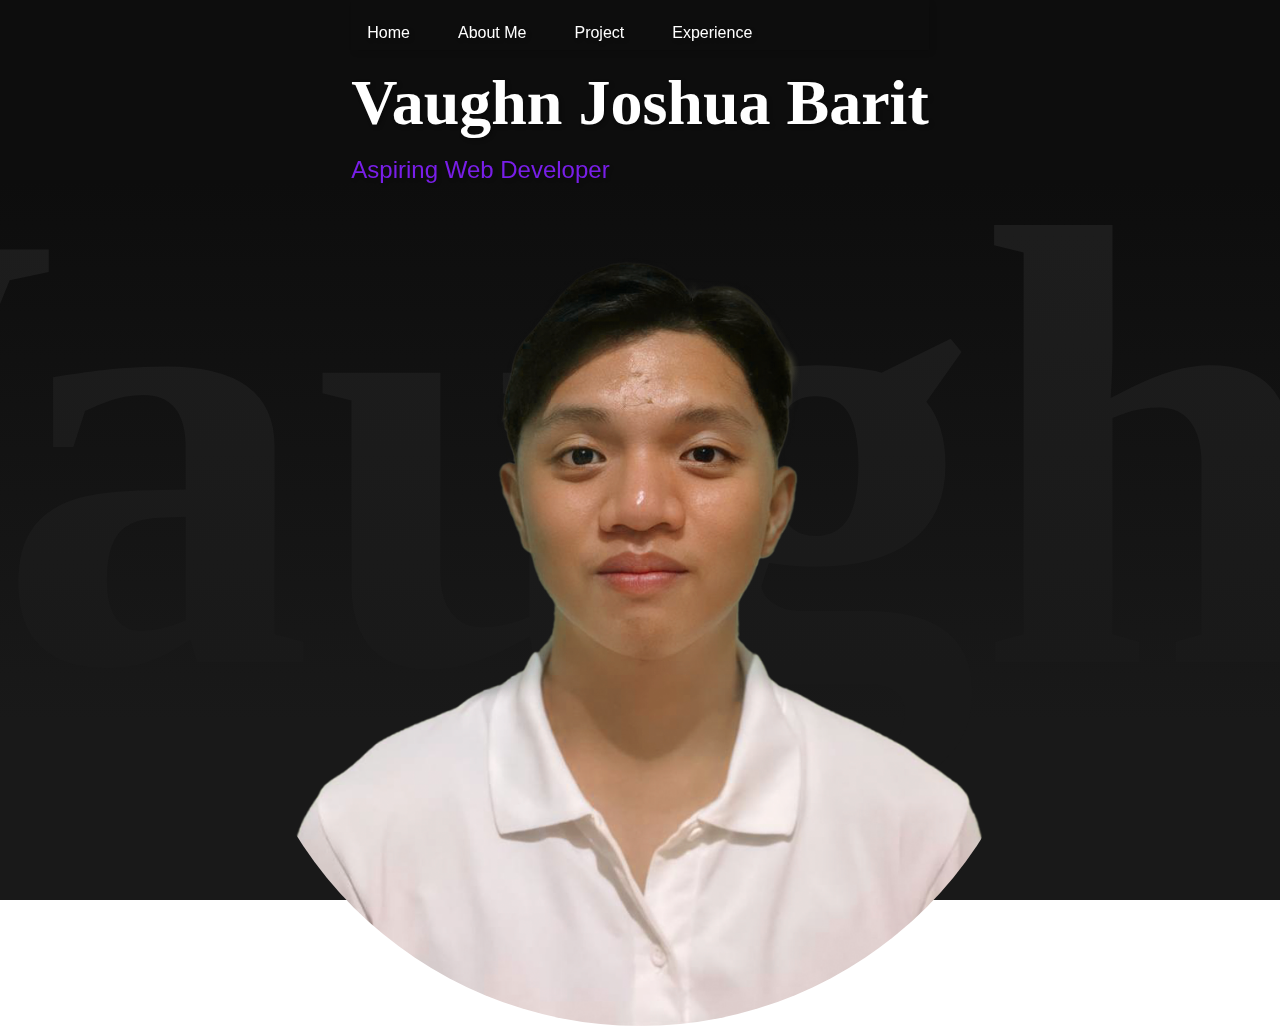
<file: index.html>
<!DOCTYPE html>
<html lang="en">
<head>
    <meta charset="UTF-8">
    <meta name="viewport" content="width=device-width, initial-scale=1.0">
    <title>Document</title>
    <link rel="stylesheet" href="style.css">
</head>
<body>
    <section id="hero-page">
        <div id="bg-txt">
            <h1>Vaughn</h1>
        </div>
        <div id="hero-txt">
            <nav>
                <ul>
                    <li><a href="/index.html">Home</a></li>
                    <li><a href="/html/aboutme.html">About Me</a></li>
                    <li><a href="/html/project.html">Project</a></li>
                    <li><a href="/html/skill.html">Experience</a></li>
                </ul>
            </nav>
            <h1>Vaughn Joshua Barit</h1>
            <p>Aspiring Web Developer</p>
        </div>
        <div id="hero-img">
            <img src="/sources/images/me.png" alt="">
        </div>
    </section>
</body>
</html>
</file>
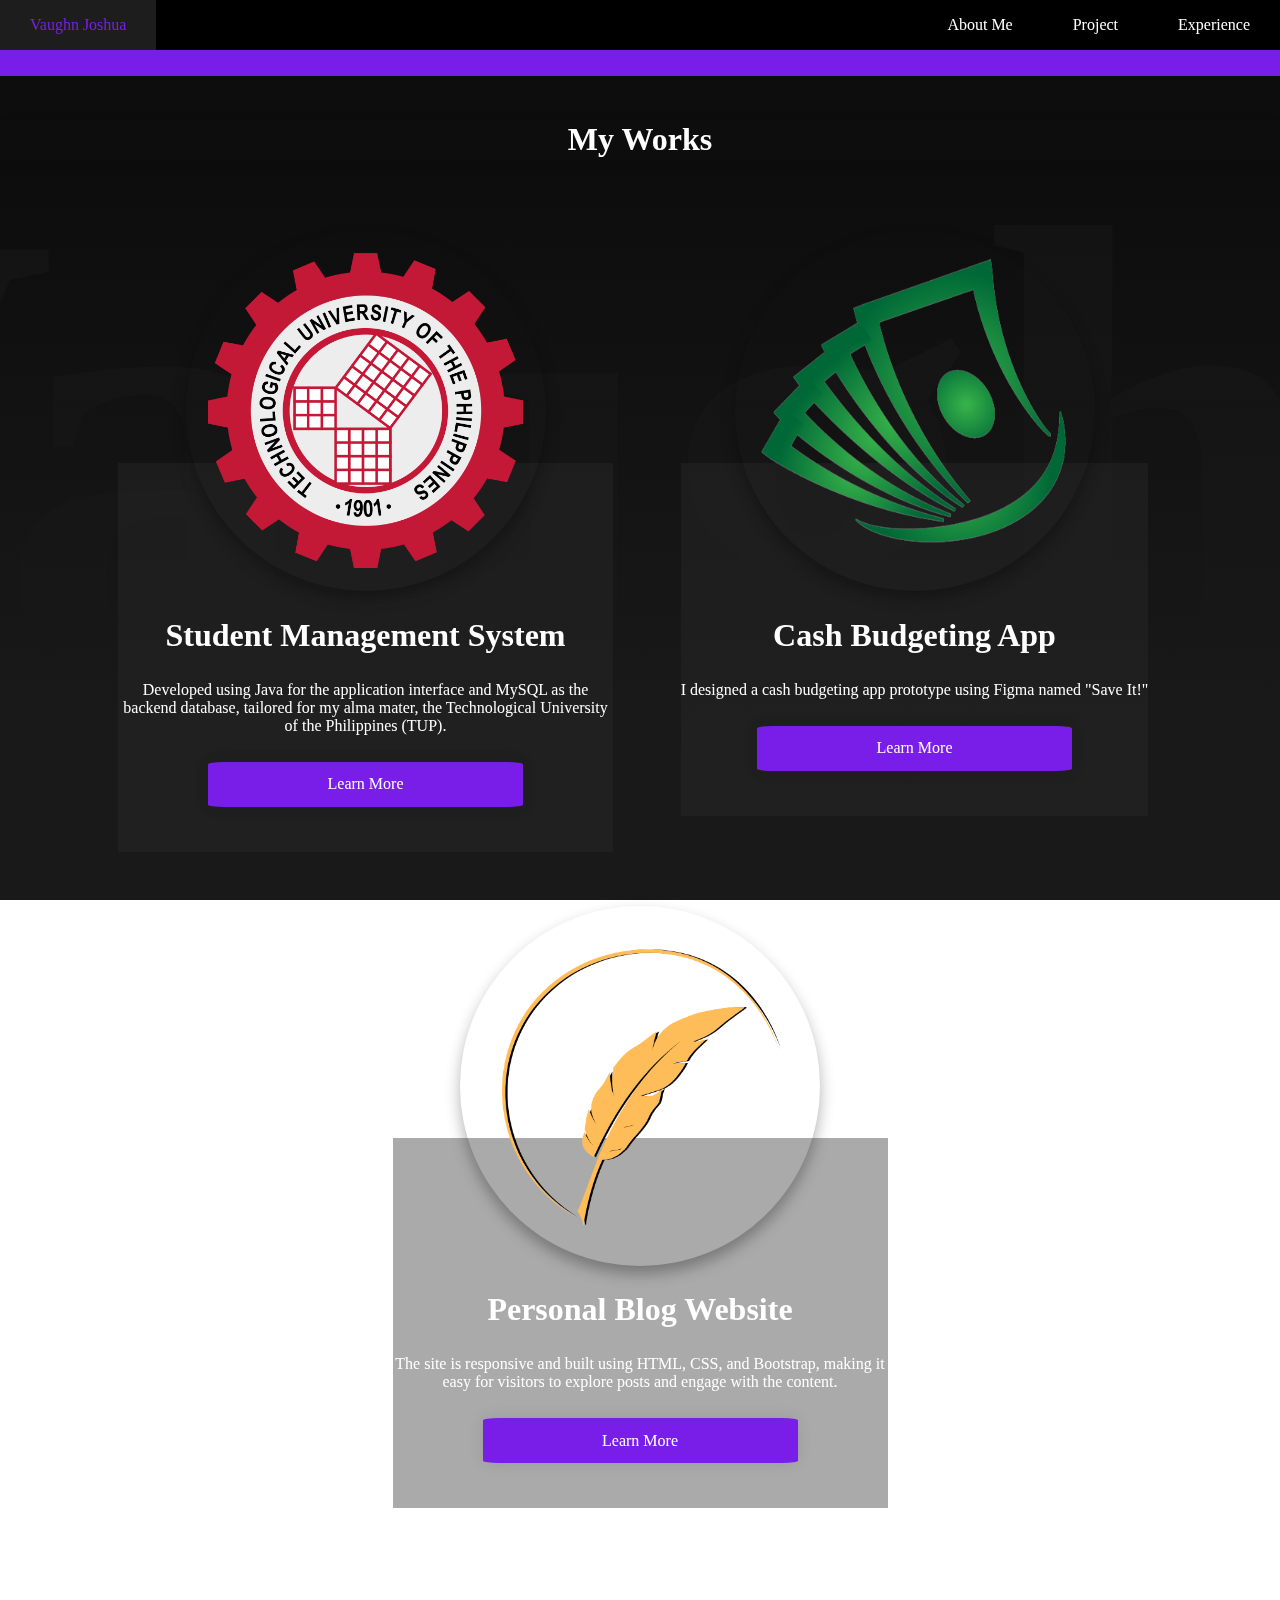
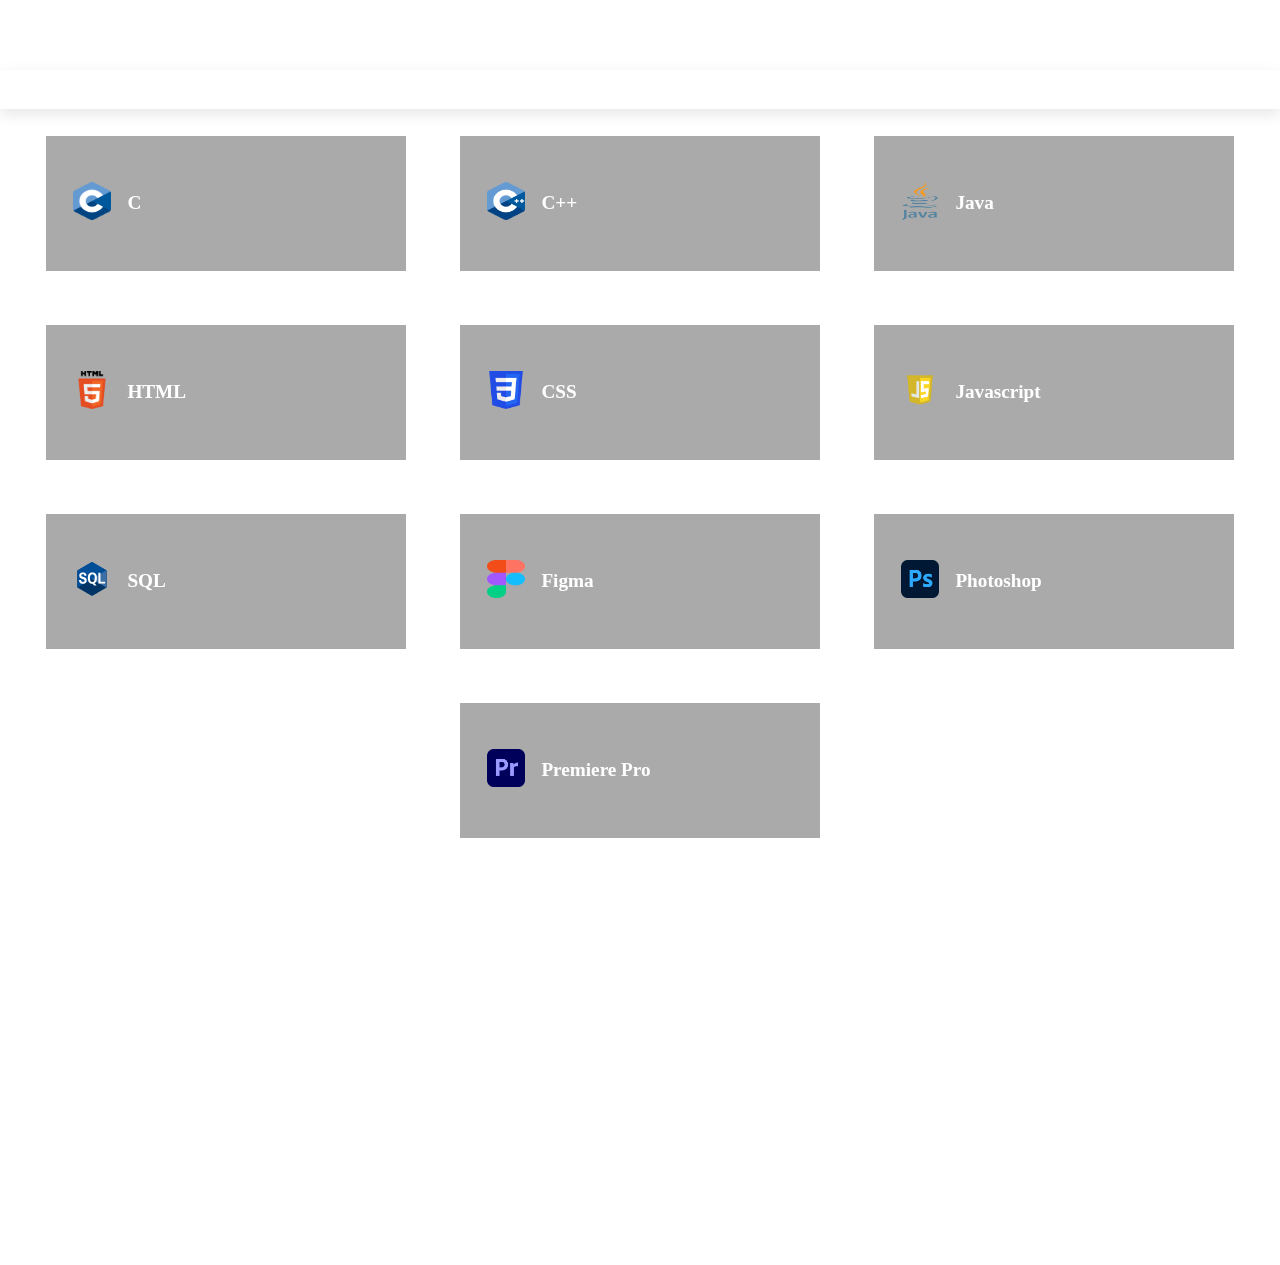
<file: html/project.html>
<!DOCTYPE html>
<html lang="en">
<head>
    <meta charset="UTF-8">
    <meta name="viewport" content="width=device-width, initial-scale=1.0">
    <title>Document</title>
    <link rel="stylesheet" href="/style.css">
</head>
<body>
    <nav>
        <ul class="sidebar">
            <li onclick=hideSidebar()><a href="#"><svg class="button" xmlns="http://www.w3.org/2000/svg" height="24px" viewBox="0 -960 960 960" width="24px" fill="undefined"><path d="m256-200-56-56 224-224-224-224 56-56 224 224 224-224 56 56-224 224 224 224-56 56-224-224-224 224Z"/></svg></a></li>
            <li><a href="/html/aboutme.html">About Me</a></li>
            <li><a href="/html/project.html">Project</a></li>
            <li><a href="/html/skill.html">Experience</a></li>
        </ul>
        <ul>
            <li id="home"><a href="/index.html">Vaughn Joshua</a></li>
            <li class="hideOnMobile"><a href="/html/aboutme.html">About Me</a></li>
            <li class="hideOnMobile"><a href="/html/project.html">Project</a></li>
            <li class="hideOnMobile"><a href="/html/skill.html">Experience</a></li>
            <li class="menu-button" onclick="showSidebar()"><svg class="button" xmlns="http://www.w3.org/2000/svg" height="24px" viewBox="0 -960 960 960" width="24px" fill="undefined"><path d="M120-240v-80h720v80H120Zm0-200v-80h720v80H120Zm0-200v-80h720v80H120Z"/></svg></li>
        </ul>
    </nav>

    <section id="project-page">
        <div id="bg-txt">
            <h1>Vaughn</h1>
        </div>

        <div id="top-marker"></div>
        <div id="project-title">
                <h1>My Works</h1>
        </div>
        <div id="project-container">
            <div id="Student-Management-System" class="project">
                    <div id="tup-logo" class="project-logo">
                        <img src="/sources/images/tuplogo.png" alt="">
                    </div>
                    <div id="tup-text" class="textbox">
                        <div class="project-txt">
                            <h1>Student Management System</h1>
                            <p>Developed using Java for the application interface and MySQL as the backend database, tailored for my alma mater, the Technological University of the Philippines (TUP).</p>
                            <div class="hidden">
                                <a href="/sources/pdf/java UI.pdf" target="_blank">Learn More</a>
                            </div>
                        </div>
                    </div>
            </div>
            <div id="save-it" class="project">
                    <div id="save-logo" class="project-logo">
                        <img src="/sources/images/budgeting_app.png" alt="">
                    </div>
                    <div id="save-text" class="textbox">
                        <div class="project-txt">
                            <h1>Cash Budgeting App</h1>
                            <p>I designed a cash budgeting app prototype using Figma named "Save It!"</p>
                            <div class="hidden">
                                <a href="https://www.figma.com/proto/n4UyToWp3stdAYn9785fZE/Cash-Budgeting-App?node-id=22-7&node-type=canvas&t=XEOj36jeAoUru5tS-1&scaling=scale-down&content-scaling=fixed&page-id=0%3A1&starting-point-node-id=218%3A85    &show-proto-sidebar=1" target="_blank">Learn More</a>
                            </div>
                        </div>
                    </div>
            </div>
            <div id="blog" class="project">
                    <div id="blog-logo" class="project-logo">
                        <img src="/sources/images/blog logo.png" alt="">
                    </div>
                    <div id="blog-text" class="textbox">
                        <div class="project-txt">
                            <h1>Personal Blog Website</h1>
                            <p>The site is responsive and built using HTML, CSS, and Bootstrap, making it easy for visitors to explore posts and engage with the content.</p>
                            <div class="hidden">
                                <a href="/sources/html/Blog/index.html" target="_blank">Learn More</a>
                            </div>
                        </div>
                    </div>
            </div>
        </div>
        <div id="languages">
            <div id="project-title">
                    <h1>Skills</h1>
            </div>
            <div id="language-container">
                    <div id="c" class="language">
                        <div class="language-logo">
                            <img src="/sources/images/C_Logo.png" alt="">
                        </div>
                        <div class="language-title">
                            <h1>C</h1>
                        </div>
                    </div>
                    <div id="c++" class="language">
                        <div class="language-logo">
                            <img src="/sources/images/C++_Logo.png" alt="">
                        </div>
                        <div class="language-title">
                            <h1>C++</h1>
                        </div>
                    </div>
                    <div id="java" class="language">
                        <div class="language-logo">
                            <img src="/sources/images/Java_logo.png" alt="">
                        </div>
                        <div class="language-title">
                            <h1>Java</h1>
                        </div>
                    </div>
                    <div id="html" class="language">
                        <div class="language-logo">
                            <img src="/sources/images/html logo.png" alt="">
                        </div>
                        <div class="language-title">
                            <h1>HTML</h1>
                        </div>
                    </div>
                    <div id="css" class="language">
                        <div class="language-logo">
                            <img src="/sources/images/css logo.png" alt="">
                        </div>
                        <div class="language-title">
                            <h1>CSS</h1>
                        </div>
                    </div>
                    <div id="js" class="language">
                        <div class="language-logo">
                            <img src="/sources/images/js-logo.webp" alt="">
                        </div>
                        <div class="language-title">
                            <h1>Javascript</h1>
                        </div>
                    </div>
                    <div id="sql" class="language">
                        <div class="language-logo">
                            <img src="/sources/images/sql-logo.svg" alt="">
                        </div>
                        <div class="language-title">
                            <h1>SQL</h1>
                        </div>
                    </div>
                    <div id="figma" class="language">
                        <div class="language-logo">
                            <img src="/sources/images/figma logo.png" alt="">
                        </div>
                        <div class="language-title">
                            <h1>Figma</h1>
                        </div>
                    </div>
                    <div id="photoshop" class="language">
                        <div class="language-logo">
                            <img src="/sources/images/photoshop logo.png" alt="">
                        </div>
                        <div class="language-title">
                            <h1>Photoshop</h1>
                        </div>
                    </div>
                    <div id="premiere" class="language">
                        <div class="language-logo">
                            <img src="/sources/images/premire pro logo.png" alt="">
                        </div>
                        <div class="language-title">
                            <h1>Premiere Pro</h1>
                        </div>
                    </div>
            </div>
        </div>
        <div id="last-text">
            <p>There's still so much more to learn and create, and I’m excited to keep growing and adding new projects along the way!</p>
        </div>        

        <footer>
            <p>&copy all rights reserved, one project at a time! </p>
        </footer>

    </section>

    <script>
        function showSidebar() {
            const sidebar = document.querySelector('.sidebar')
            sidebar.style.display ='flex'
        }
        function hideSidebar() {
            const sidebar = document.querySelector('.sidebar')
            sidebar.style.display ='none'
        }
    </script>
</body>
</html>
</file>
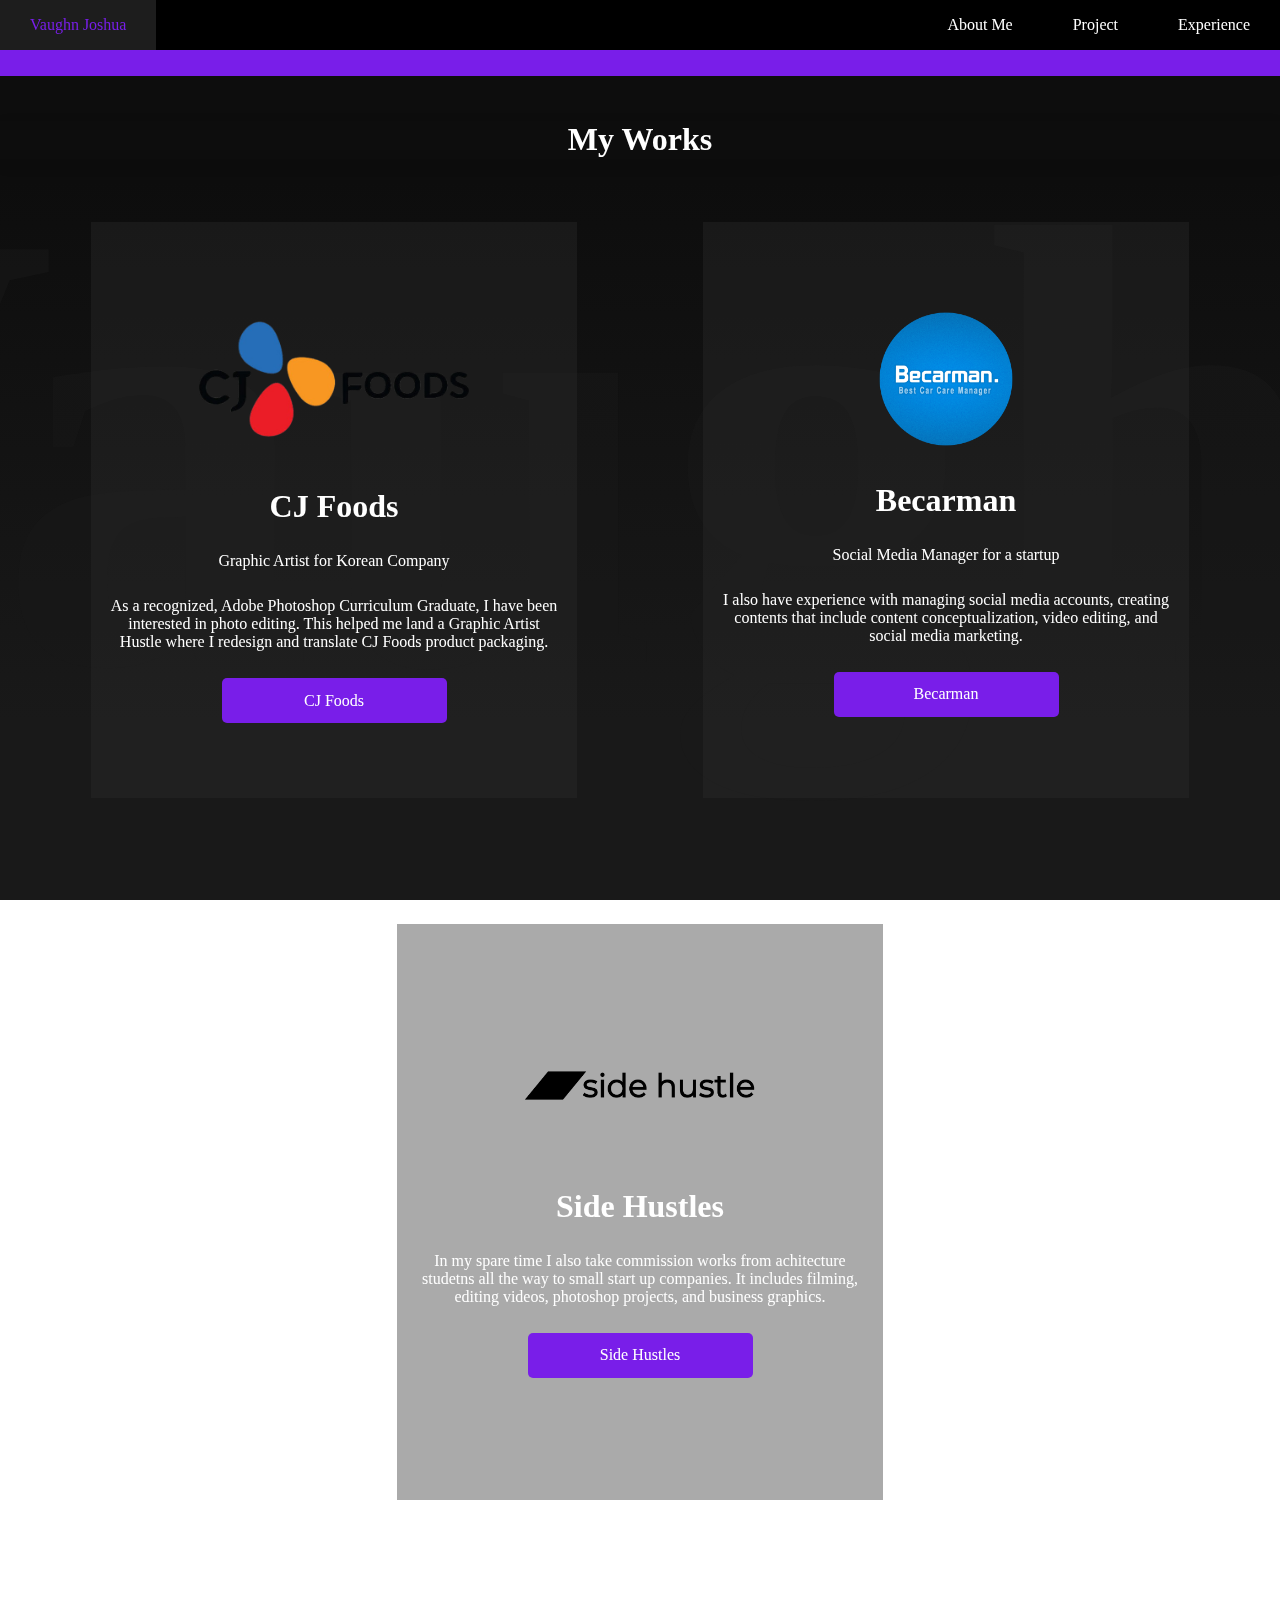
<file: html/skill.html>
<!DOCTYPE html>
<html lang="en">
<head>
    <meta charset="UTF-8">
    <meta name="viewport" content="width=device-width, initial-scale=1.0">
    <title>Document</title>
    <link rel="stylesheet" href="/style.css">
</head>
<body>
    <nav>
        <ul class="sidebar">
            <li onclick=hideSidebar()><a href="#"><svg class="button" xmlns="http://www.w3.org/2000/svg" height="24px" viewBox="0 -960 960 960" width="24px" fill="undefined"><path d="m256-200-56-56 224-224-224-224 56-56 224 224 224-224 56 56-224 224 224 224-56 56-224-224-224 224Z"/></svg></a></li>
            <li><a href="/html/aboutme.html">About Me</a></li>
            <li><a href="/html/project.html">Project</a></li>
            <li><a href="/html/skill.html">Experience</a></li>
        </ul>
        <ul>
            <li id="home"><a href="/index.html">Vaughn Joshua</a></li>
            <li class="hideOnMobile"><a href="/html/aboutme.html">About Me</a></li>
            <li class="hideOnMobile"><a href="/html/project.html">Project</a></li>
            <li class="hideOnMobile"><a href="/html/skill.html">Experience</a></li>
            <li class="menu-button" onclick="showSidebar()"><svg class="button" xmlns="http://www.w3.org/2000/svg" height="24px" viewBox="0 -960 960 960" width="24px" fill="undefined"><path d="M120-240v-80h720v80H120Zm0-200v-80h720v80H120Zm0-200v-80h720v80H120Z"/></svg></li>
        </ul>
    </nav>
    
    <section id="experience-page">
        <div id="bg-txt">
            <h1>Vaughn</h1>
        </div>
        <div id="top-marker"></div>
        <div id="project-title">
                <h1>My Works</h1>
        </div>
        <div id="hustle-container">
            <div id="cj" class="hustle">
                <img src="/sources/images/cj foods.png" alt="">
                <h1>CJ Foods</h1>
                <h3>Graphic Artist for Korean Company</h3>
                <p>As a recognized, Adobe Photoshop Curriculum Graduate, I have been interested in photo editing. This helped me land a Graphic Artist Hustle where I redesign and translate CJ Foods product packaging.</p>
                <a href="/sources/pdf/cj foods.pdf"target="_blank">CJ Foods</a>
            </div>
            <div id="becarman" class="hustle">
                <img src="/sources/images/becarmanlogo.png" alt="">
                <h2>Becarman</h2>
                <h3>Social Media Manager for a startup</h3>
                <p>I also have experience with managing social media accounts, creating contents that include content conceptualization, video editing, and social media marketing.</p>
                <a href="https://www.facebook.com/Becarman.Official"target="_blank">Becarman</a>
            </div>
            <div id="side" class="hustle">
                <img src="/sources/images/side-hustle.webp" alt="">
                <h2>Side Hustles</h2>
                <p>In my spare time I also take commission works from achitecture studetns all the way to small start up companies. It includes filming, editing videos, photoshop projects, and business graphics.</p>
                <a href="/sources/pdf/side.pdf"target="_blank">Side Hustles</a>
            </div>
        </div>
        <footer>
        <p>&copy all rights reserved, one project at a time! </p>
    </footer>
    </section>

    <script>
        function showSidebar() {
            const sidebar = document.querySelector('.sidebar')
            sidebar.style.display ='flex'
        }
        function hideSidebar() {
            const sidebar = document.querySelector('.sidebar')
            sidebar.style.display ='none'
        }
    </script>
</body>
</html>
</file>
<file: style.css>
*{
    font-family:Georgia, 'Times New Roman', Times, serif;
    margin: 0;
    padding: 0;
    /*border: 1px dashed grey;  Dashed lines for less intrusive visualization */
}

body {
    height: 100vh;
    width: 100vw;
    background: linear-gradient(to top, #191919 20%, #0D0D0D 80%);
    color:white;
    background-attachment: fixed;
}

nav{
    background-color: black;
    box-shadow: 3px 3px 5px rgba(0, 0, 0, 0.1);
}

nav ul {
    width: 100%;
    list-style: none;
    display: flex;
    justify-content: flex-end;
    align-items: center;
}

nav li {
    height: 50px;
}

nav a {
    height: 100%;
    padding: 0 30px;
    text-decoration: none;
    display: flex;
    align-items: center;
    color: white;
}

nav a:hover{
    background-color: #1d1d1d;
    color: #791EE9;
}

nav li:first-child {
    margin-right: auto;
}

.button {
    fill: white;
}

.sidebar {
    position: fixed;
    top: 0;
    right: 0;
    height: 100vh;
    width: 250px;
    z-index: 10;
    background-color: rgba(0, 0, 0, 0.403);
    backdrop-filter: blur(10px);
    box-shadow: -10px 0 10px rgba(0, 0, 0, 0.1);
    display: none;
    flex-direction: column;
    align-items: flex-start;
    justify-content: flex-start;
}

.sidebar li {
    width: 100%;
}

.sidebar a {
    width: 100%;
}

.menu-button {
    display: none;
    width: 7%;
}

@media (max-width: 800px) {
    .hideOnMobile {
        display: none;
    }
    .menu-button {
        display: flex;
        justify-content: center;
        align-items: center;
    }
}

@media (max-width: 400px) {
    .sidebar {
        width: 100%;
    }
}

footer {
    height: 100%;
    display: flex;
    justify-content: center;
    margin-top: 150px;
    height: 70px;
}

footer p {
    font-size: 15px;
}

/*  ===========================
        Hero Page Styles
    ===========================  */
#hero-page {
    position: relative;
    display: flex;
    align-items: center;
    flex-wrap: wrap;
    justify-content: space-evenly;
}

#bg-txt {
    font-size: 35vh;
    position: fixed;
    top: 50%;
    left: 50%;
    transform: translate(-50%, -50%);
    white-space: nowrap;
    z-index: -1;
    background: linear-gradient(to bottom, #1d1d1d 20%, #191919 80%);
    -webkit-background-clip: text;
    -webkit-text-fill-color: transparent;
    opacity: 40%;
    pointer-events: none; 
}

#hero-page #bg-txt {
    opacity: 100%;
}

#hero-img img {
    height: 100%;
    width: 100%;
    border-radius: 50%;
    transition: all 400ms cubic-bezier(0.68, -0.55, 0.265, 1.55);
    transform-origin: bottom;
}

#hero-img img:hover {
    transform: scale(1.05);
    border-radius: 10%;
}

#hero-txt {
    z-index: 2;
    text-shadow: 2px 2px 4px rgba(0, 0, 0, 0.3);
    margin-bottom: 2rem;
    opacity: 100%;
}

#hero-img {
    position: relative;
    z-index: 1; /* Place it on top of the background text */
    height: 90vh;
    width: 90vh;
    
}

#hero-txt h1 {
    font-size: 4rem;
    margin-bottom: 0.5rem; 
}

#hero-txt p {
    text-shadow: 2px 2px 4px rgba(0, 0, 0, 0.1);
    font-size: 1.5rem;
    font-family:Arial, Helvetica, sans-serif;
    color: #791EE9;
    opacity: 100%;
    margin-top: 1rem;
}

/*HERO PAGE NAV*/
#hero-page nav {
    background-color: rgba(0, 0, 0, 0);
    z-index: 2;
    margin-bottom: 1rem;
}

#hero-page nav ul {
    display: flex;
    list-style: none; 
    flex-wrap: wrap;
    justify-content: left;
    padding: 0;
    gap: 1rem; 
}

#hero-page nav li {
    margin: 0;
}

#hero-page nav a {
    font-family: Arial, Helvetica, sans-serif;
    text-decoration: none;
    color: white;
    font-size: 1rem;
    padding: 0.5rem 1rem;
    transition: color 0.3s ease, text-decoration 0.3s ease;
}

#hero-page nav a:hover {
    text-decoration: underline;
    color: #791EE9;
}

@media (max-width: 1210px) {
    #hero-page {
        flex-direction: column-reverse;
    }

    #bg-txt {
        font-size: 20vh;
    }

    #hero-img {
        height: 50vh;
        width: 50vh;
    }

    #hero-txt {
        display: flex;
        flex-direction: column;
        align-items: center;
        text-align: center;
    }

    #hero-txt h1 {
        font-size: 3rem;
    }

    #hero-txt p {
        font-size: 1.3rem;
    }

    #hero-txt nav ul {
        display: flex;
        justify-content: center;
    }
    
}


/*  ===========================
        Projects Page Styles
    ===========================  */

#project-page {
    width: 100%;
    height: 100%;
}

#project-container {
    display: flex;
    justify-content: center;
    flex-wrap: wrap;
    margin-top: 5vh;
}

.project-logo {
    border-radius: 50%;
    height: 40vh;
    width: 40vh;
    display: flex;
    justify-content: center;
    align-items: center; 
    box-shadow: 0px 8px 15px rgba(0, 0, 0, 0.3);
    z-index: 1;
    margin-bottom: -10vw;
}

.project-logo img {
    width: 35vh;
    height: 35vh;
}

.project {
    display: flex;
    flex-direction: column;
    align-items: center;
    text-align: center;
    position: relative;
    width: 55vh;
    margin: 3vh 3vh;
}

@media (max-width: 1023px) {
    .project {
        width: 90vh;
        margin: 0 3vh;
        margin-top: 7vw;
    }
}

@media (max-width: 780px) {
    .project {
        width: 70vh;
        margin: 0 3vh;
        margin-top: 5vh;
        margin-bottom: 10vh
    }

    #languages {
        margin-top: 30vh;
    }
}

.textbox {
    background-color: rgba(42, 42, 42, 0.4);
    z-index: 0;
    margin: 
}

.project-txt {
    margin-top: 12vw;
}

.project-txt p {
    margin-top: 3vh;
}

.hidden {
    margin-top: 3vh;
    margin-bottom: 5vh;
    display: flex;
    justify-content: center;
}

.hidden a {
    text-decoration: none;
    color: white;
    background-color: #791EE9;
    width: 35vh;
    height: 5vh;
    display: flex;
    justify-content: center;
    align-items: center;
    border-radius: 5%;
    box-shadow: 0px 0px 15px rgba(0, 0, 0, 0.1);
}

.project:hover #tup-logo,
.project:hover #tup-text {
    transition: all 400ms cubic-bezier(0.68, -0.55, 0.265, 1.55);
    transform: scale(1.1);
    background-image: linear-gradient(to top right, #A44744 30%, #A47051 70%);
}

.project:hover #save-logo,
.project:hover #save-text {
    transition: all 400ms cubic-bezier(0.68, -0.55, 0.265, 1.55);
    transform: scale(1.1);
    background-image: linear-gradient(to top right, #30757E 30%, #659158 70%);
}

.project:hover #blog-logo,
.project:hover #blog-text {
    transition: all 400ms cubic-bezier(0.68, -0.55, 0.265, 1.55);
    transform: scale(1.1);
    background-image: linear-gradient(to top right, #A47351 30%, #A49356 70%);
}

#project-title {
    margin-top: 5vh;
    height: 3vw;
    display: flex;
    align-items: center;
    justify-content: center;
    box-shadow: 0px 5px 15px rgba(0, 0, 0, 0.1);
}

#project-title h1 {
    font-size: 2rem;
}

#top-marker {
    width: 100%;
    height: 2vw;
    background-color: #791EE9;
}

/* SKILLS */

#languages {
    margin-top: 15vh;
}

.language-logo img {
  height: 3vw;
  width: 3vw;
  margin-left: 3vh;
}

.language {
    display: flex;
    width: 40vh;
    height: 15vh;
    background-color: rgba(42, 42, 42, 0.4);
    align-items: center;
    margin: 3vh 3vh;
}

.language-title h1 {
    font-size: 1.2rem;
    margin-left: 1rem;
}

#language-container {
    display: flex;
    flex-wrap: wrap;
    justify-content: center;
    margin: 0 1vh;
}

#language-title {
    width: 100%;
    box-shadow: 0px 10px 10px rgba(0, 0, 0, 0.1);
    display: flex;
    align-items: center;
    justify-content: center;
}

#last-text {
    display: flex;
    justify-content: center;
    text-align: center;
    margin: 10vh 20vh;
    height: 10vh;
}

.language:hover {
    transition: all 400ms cubic-bezier(0.68, -0.55, 0.265, 1.55);
    transform: scale(1.1);
}

/*  ===========================
        About Me Page Styles
    ===========================  */

#aboutme-page {
    height: 100%;
    width: 100%;
}

#abtme-title {
    margin: 5vh;
    display: flex;
    justify-content: center;
}

#abtme-title img {
    width: 60vh;
    height: 75vh;
}

#abtme-title-txt {
    margin: 0 2vw;
}

#abtme-title-txt h1 {
    font-size: 3rem;
    text-shadow: 2px 2px 4px rgba(0, 0, 0, 0.3);
}

#abtme-title-txt p {
    margin-top: 3vh;
    text-align: justify;
    line-height: 1.3;
}

#abtme-title #abtme-contact {
    margin-left: 1vw;
    margin-top: 3vh;

}

#abtme-title #abtme-contact ul{
    display: flex;
    flex-wrap: wrap;
}

#abtme-title #abtme-contact li{
    width: 30vw;
    margin-bottom: 3vh;
}

#academic-records {
    margin: 7vh;
    display: flex;
    flex-direction: column;
}

#section-title {
    display: flex;
    margin-right: auto;
    margin-left: 7vh;
    font-size: 1.7rem;
}

#section-title h1 {
    font-weight:bold;
    color: #791EE9;
    text-shadow: 2px 2px 4px rgba(0, 0, 0, 0.3);
}

#record-container {
    display: flex;
    justify-content: center;
    flex-wrap: wrap;
    margin-top: 3vh;
}

#record-container h1 {
    font-size: 1.3rem;
}

.record {
    flex-direction: column;
    width: 50vh;
    margin: 5vh 5vh;
}

.record li {
    font-weight:normal;
}

.record h3 {
    font-size: 1rem;
    font-weight: normal;
    margin-left: 1vw;
}

.academic-year {
    height: 5vh;
    background-color: rgba(42, 42, 42, 0.7);
    margin-top: 10px;
    display: flex;
    align-items: center;
}

.record p {
    margin-top: 2vh;
    margin-left: 0.5vw;
    font-size: 1rem;
}

.record ul {
    margin-left: 1.5vw;
    margin-top: 3vh;
}

.record li {
    margin-bottom: 2vh;
}

#certificates {
    margin: 7vh;
    display: flex;
    flex-direction: column;
}

.cert img {
    height: 30vh;
    width: 45vh;
}

.cert {
    height: 60vh;
    width: 50vh;
    background-color: rgba(42, 42, 42, 0.4);
    display: flex;
    flex-direction: column;
    justify-content: center;
    align-items: center;
    text-align: center;
    margin: 5vh 5vh;
}

.cert p {
    font-size: 1rem;
    margin: 5vh 3vh;
}

#certificate {
    display: flex;
    justify-content: center;
    flex-wrap: wrap;
    margin-top: 7vh;
}

.cert:hover {
    transition: all 400ms cubic-bezier(0.68, -0.55, 0.265, 1.55);
    transform: scale(1.1);
}

@media (max-width: 1023px) {
    #abtme-title {
        display: flex;
        flex-wrap: wrap;
    }
}

#hustle-container {
    display: flex;
    justify-content: center;
    align-items: center;
    text-align: center;
    flex-wrap: wrap;
}

.hustle {
    background-color: rgba(42, 42, 42, 0.4);
    width: 50vh;
    height: 60vh;
    margin: 7vh;
    display: flex;
    flex-direction: column;
    justify-content: center;
    text-align: center;
    align-items: center;
    padding: 2vh;
    gap: 3vh;
}

.hustle img {
    width: 30vh;
}

.hustle h2 {
    font-size: 2rem;
}

.hustle h3 {
    font-size: 1rem;
    font-weight: normal;
}

#side h2 {
    margin-top: 4vh;
}

.hustle a {
    background-color: #791EE9;
    height: 5vh;
    width: 25vh;
    text-decoration: none;
    display: flex;
    justify-content: center;
    align-items: center;
    color: white;
    border-radius: 5px;
}

.hustle:hover {
    transition: all 400ms cubic-bezier(0.68, -0.55, 0.265, 1.55);
    transform: scale(1.1);
    background-color: rgba(121, 30, 233, 0.4);
}
</file>
